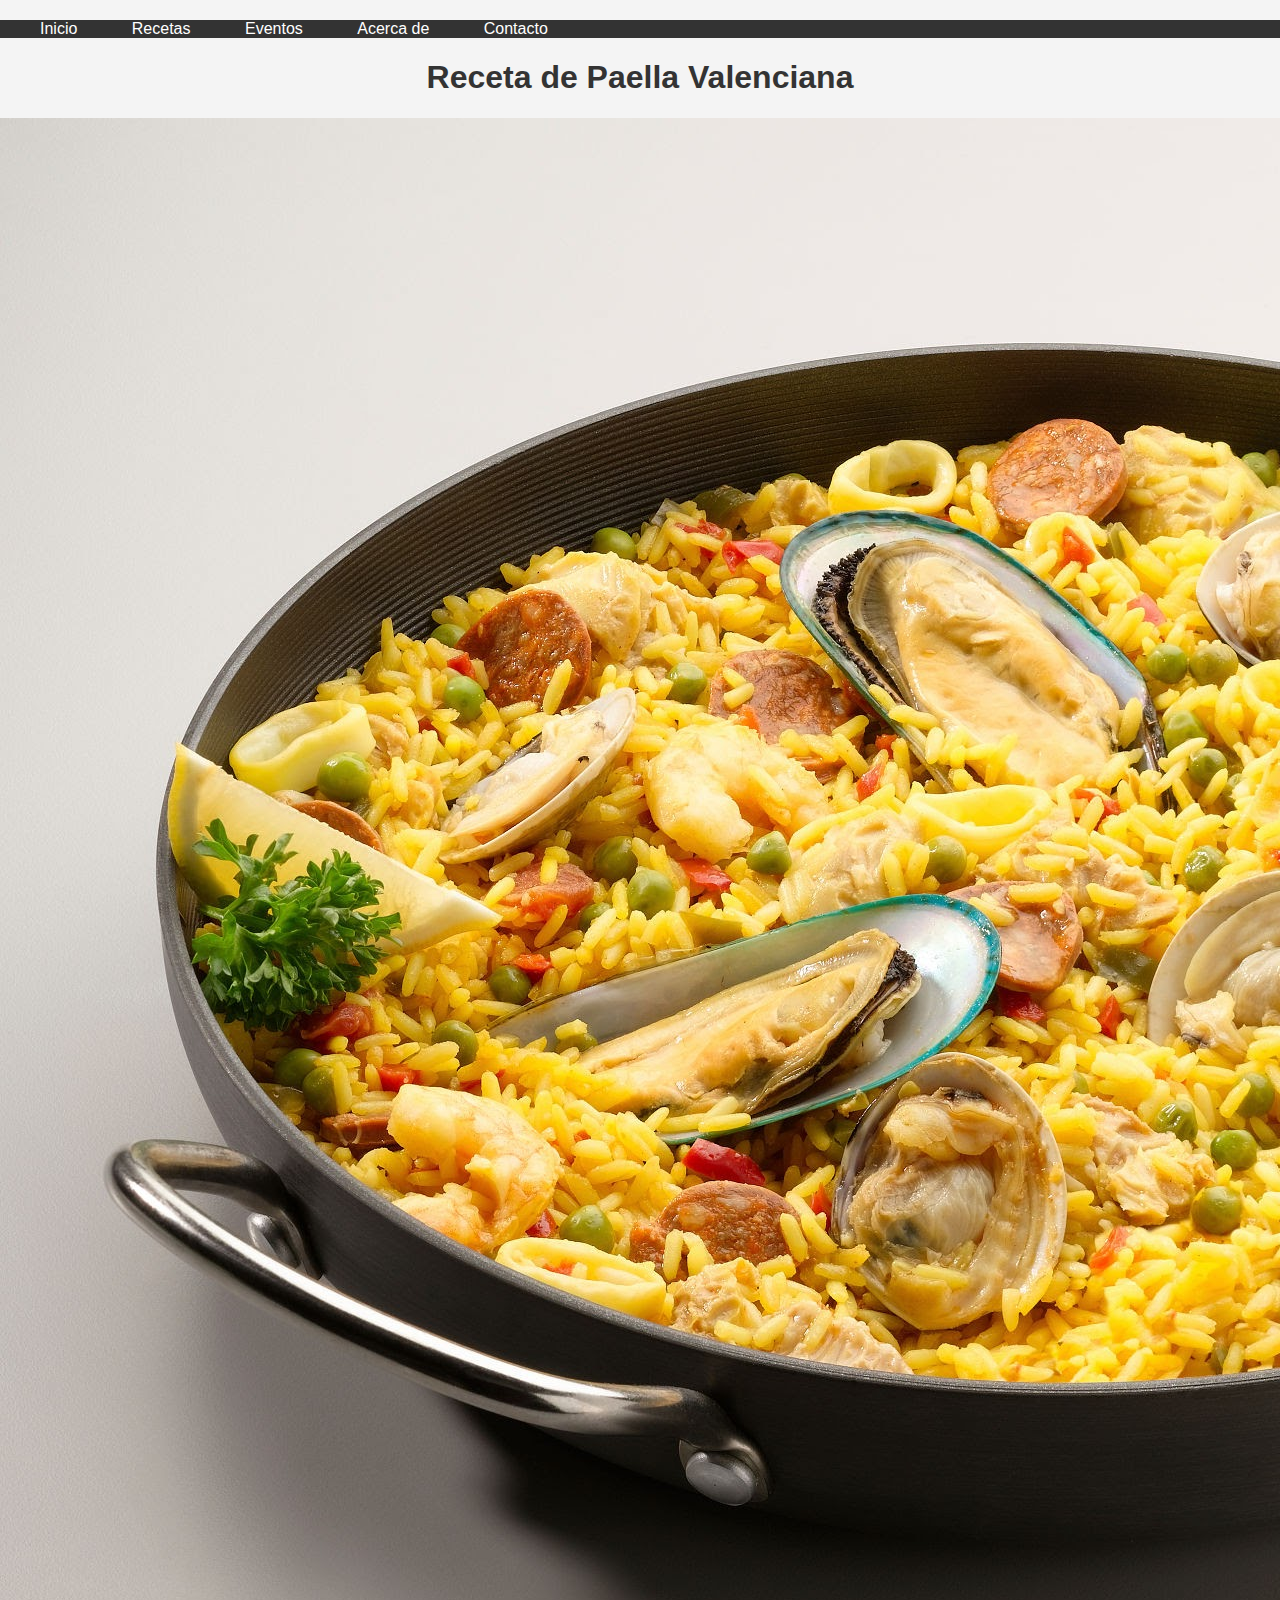
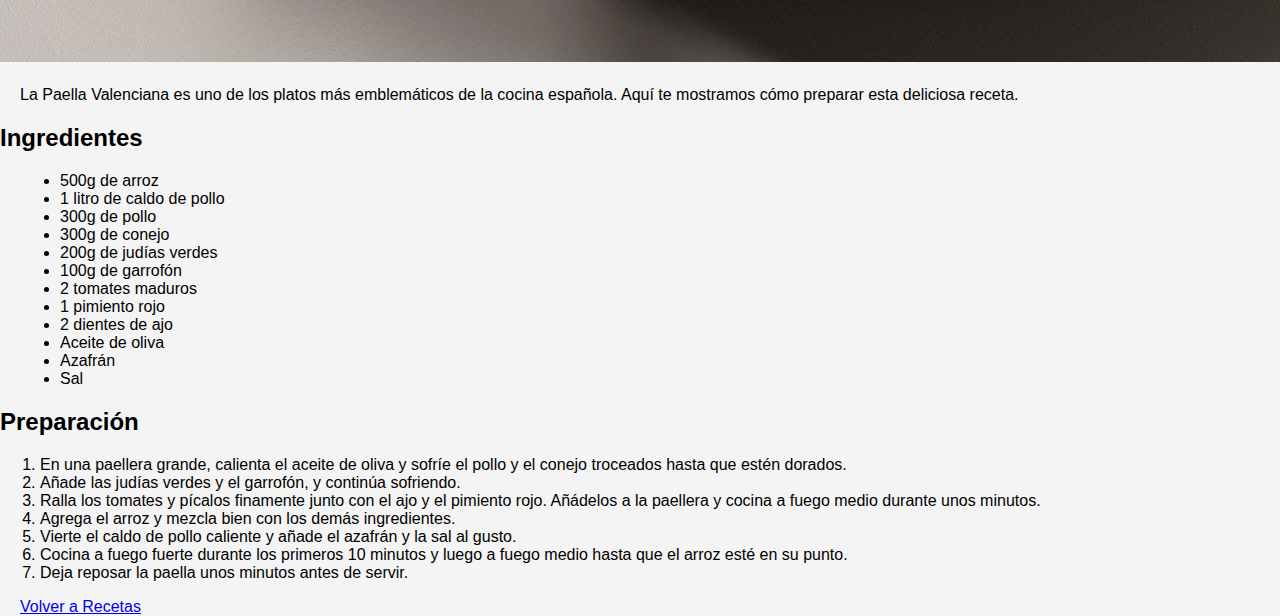
<file: receta1.html>
<!DOCTYPE html>
<html lang="es">
<head>
    <meta charset="UTF-8">
    <title>Receta de Paella Valenciana</title>
    <link rel="stylesheet" href="estilos/estilos.css">
</head>
<body>
    <!-- Menú de navegación -->
    <nav>
        <ul>
            <li><a href="index.html">Inicio</a></li>
            <li><a href="recetas.html">Recetas</a></li>
            <li><a href="eventos.html">Eventos</a></li>
            <li><a href="acerca.html">Acerca de</a></li>
            <li><a href="contacto.html">Contacto</a></li>
        </ul>
    </nav>

    <!-- Contenido principal -->
    <h1>Receta de Paella Valenciana</h1>

    <!-- Imagen de la paella valenciana -->
    <img src="imagenes/paella_valenciana.jpg" alt="Paella Valenciana" class="imagen-receta">

    <!-- Introducción a la receta -->
    <p>La Paella Valenciana es uno de los platos más emblemáticos de la cocina española. Aquí te mostramos cómo preparar esta deliciosa receta.</p>

    <!-- Lista de ingredientes -->
    <h2>Ingredientes</h2>
    <ul>
        <li>500g de arroz</li>
        <li>1 litro de caldo de pollo</li>
        <li>300g de pollo</li>
        <li>300g de conejo</li>
        <li>200g de judías verdes</li>
        <li>100g de garrofón</li>
        <li>2 tomates maduros</li>
        <li>1 pimiento rojo</li>
        <li>2 dientes de ajo</li>
        <li>Aceite de oliva</li>
        <li>Azafrán</li>
        <li>Sal</li>
    </ul>

    <!-- Instrucciones de preparación -->
    <h2>Preparación</h2>
    <ol>
        <li>En una paellera grande, calienta el aceite de oliva y sofríe el pollo y el conejo troceados hasta que estén dorados.</li>
        <li>Añade las judías verdes y el garrofón, y continúa sofriendo.</li>
        <li>Ralla los tomates y pícalos finamente junto con el ajo y el pimiento rojo. Añádelos a la paellera y cocina a fuego medio durante unos minutos.</li>
        <li>Agrega el arroz y mezcla bien con los demás ingredientes.</li>
        <li>Vierte el caldo de pollo caliente y añade el azafrán y la sal al gusto.</li>
        <li>Cocina a fuego fuerte durante los primeros 10 minutos y luego a fuego medio hasta que el arroz esté en su punto.</li>
        <li>Deja reposar la paella unos minutos antes de servir.</li>
    </ol>

    <!-- Enlace de regreso -->
    <a href="recetas.html">Volver a Recetas</a>
</body>
</html>
</file>
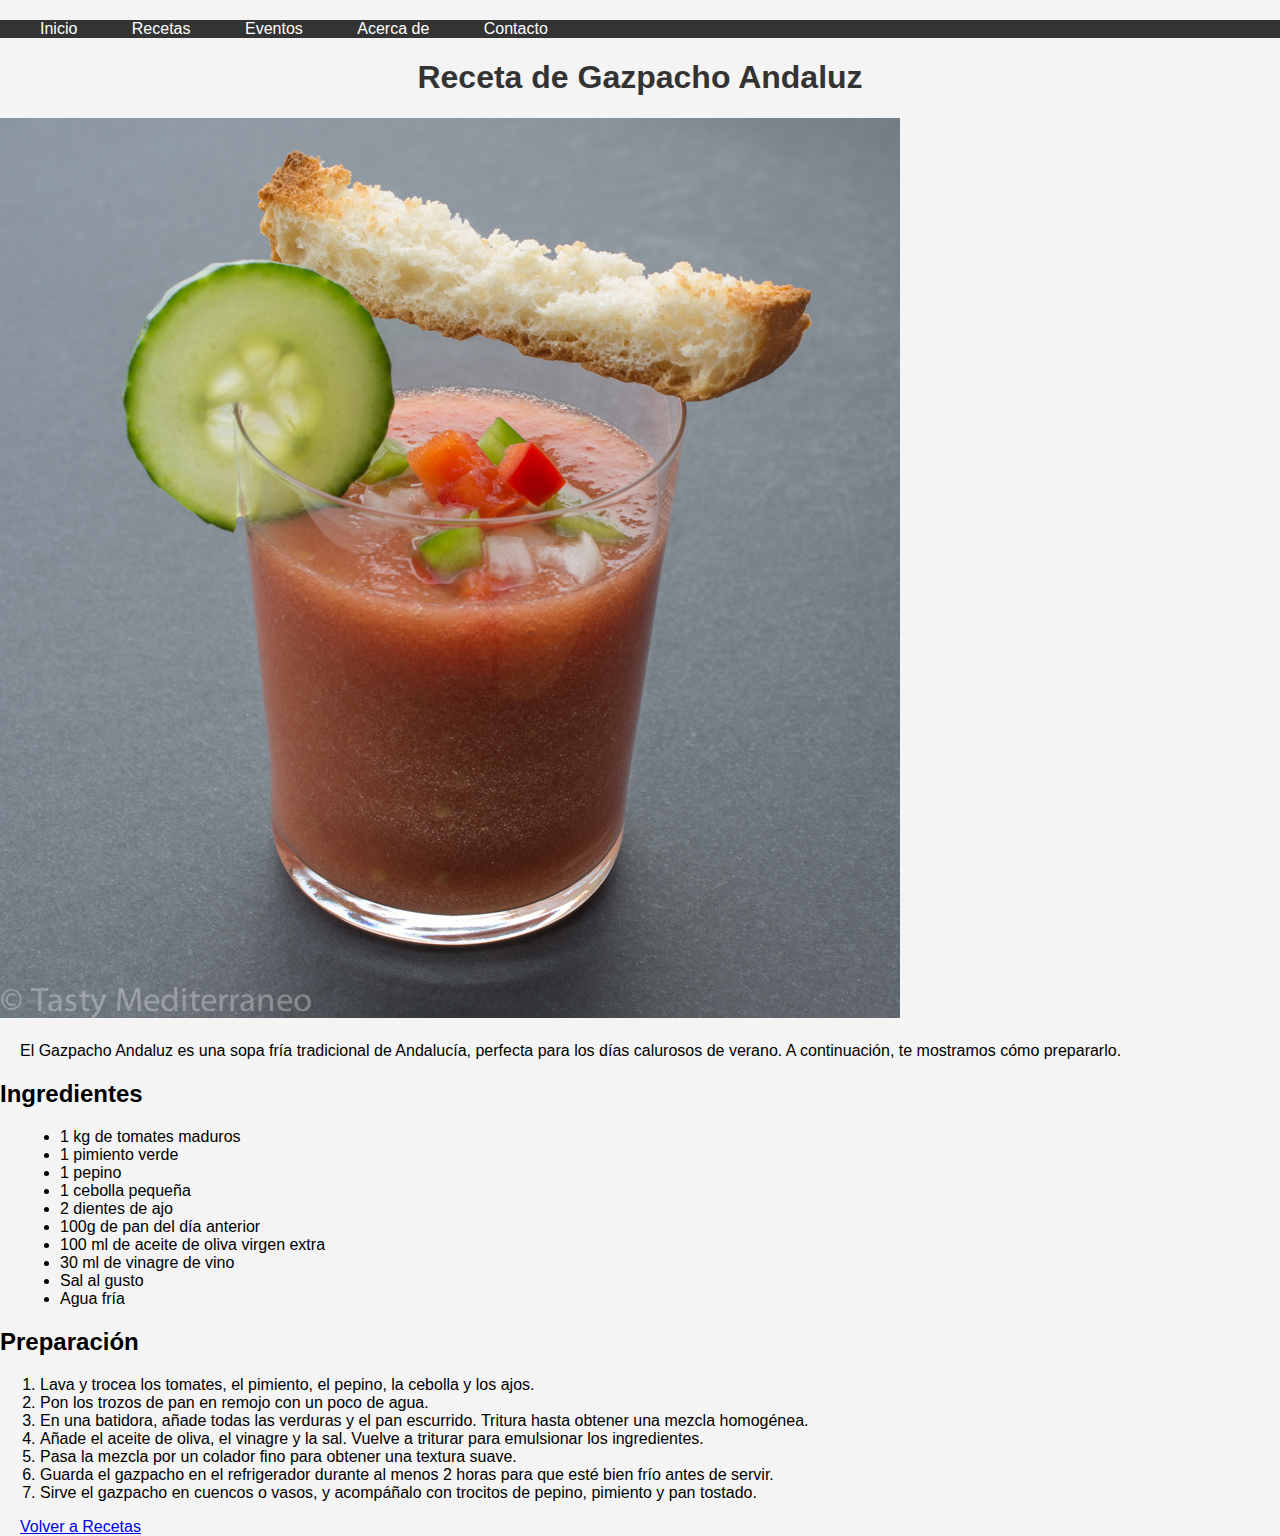
<file: receta2.html>
<!DOCTYPE html>
<html lang="es">
<head>
    <meta charset="UTF-8">
    <title>Receta de Gazpacho Andaluz</title>
    <link rel="stylesheet" href="estilos/estilos.css">
</head>
<body>
    <!-- Menú de navegación -->
    <nav>
        <ul>
            <li><a href="index.html">Inicio</a></li>
            <li><a href="recetas.html">Recetas</a></li>
            <li><a href="eventos.html">Eventos</a></li>
            <li><a href="acerca.html">Acerca de</a></li>
            <li><a href="contacto.html">Contacto</a></li>
        </ul>
    </nav>

    <!-- Contenido principal -->
    <h1>Receta de Gazpacho Andaluz</h1>

    <!-- Imagen del gazpacho andaluz -->
    <img src="imagenes/gazpacho_andaluz.jpg" alt="Gazpacho Andaluz" class="imagen-receta">

    <!-- Introducción a la receta -->
    <p>El Gazpacho Andaluz es una sopa fría tradicional de Andalucía, perfecta para los días calurosos de verano. A continuación, te mostramos cómo prepararlo.</p>

    <!-- Lista de ingredientes -->
    <h2>Ingredientes</h2>
    <ul>
        <li>1 kg de tomates maduros</li>
        <li>1 pimiento verde</li>
        <li>1 pepino</li>
        <li>1 cebolla pequeña</li>
        <li>2 dientes de ajo</li>
        <li>100g de pan del día anterior</li>
        <li>100 ml de aceite de oliva virgen extra</li>
        <li>30 ml de vinagre de vino</li>
        <li>Sal al gusto</li>
        <li>Agua fría</li>
    </ul>

    <!-- Instrucciones de preparación -->
    <h2>Preparación</h2>
    <ol>
        <li>Lava y trocea los tomates, el pimiento, el pepino, la cebolla y los ajos.</li>
        <li>Pon los trozos de pan en remojo con un poco de agua.</li>
        <li>En una batidora, añade todas las verduras y el pan escurrido. Tritura hasta obtener una mezcla homogénea.</li>
        <li>Añade el aceite de oliva, el vinagre y la sal. Vuelve a triturar para emulsionar los ingredientes.</li>
        <li>Pasa la mezcla por un colador fino para obtener una textura suave.</li>
        <li>Guarda el gazpacho en el refrigerador durante al menos 2 horas para que esté bien frío antes de servir.</li>
        <li>Sirve el gazpacho en cuencos o vasos, y acompáñalo con trocitos de pepino, pimiento y pan tostado.</li>
    </ol>

    <!-- Enlace de regreso -->
    <a href="recetas.html">Volver a Recetas</a>
</body>
</html>
</file>
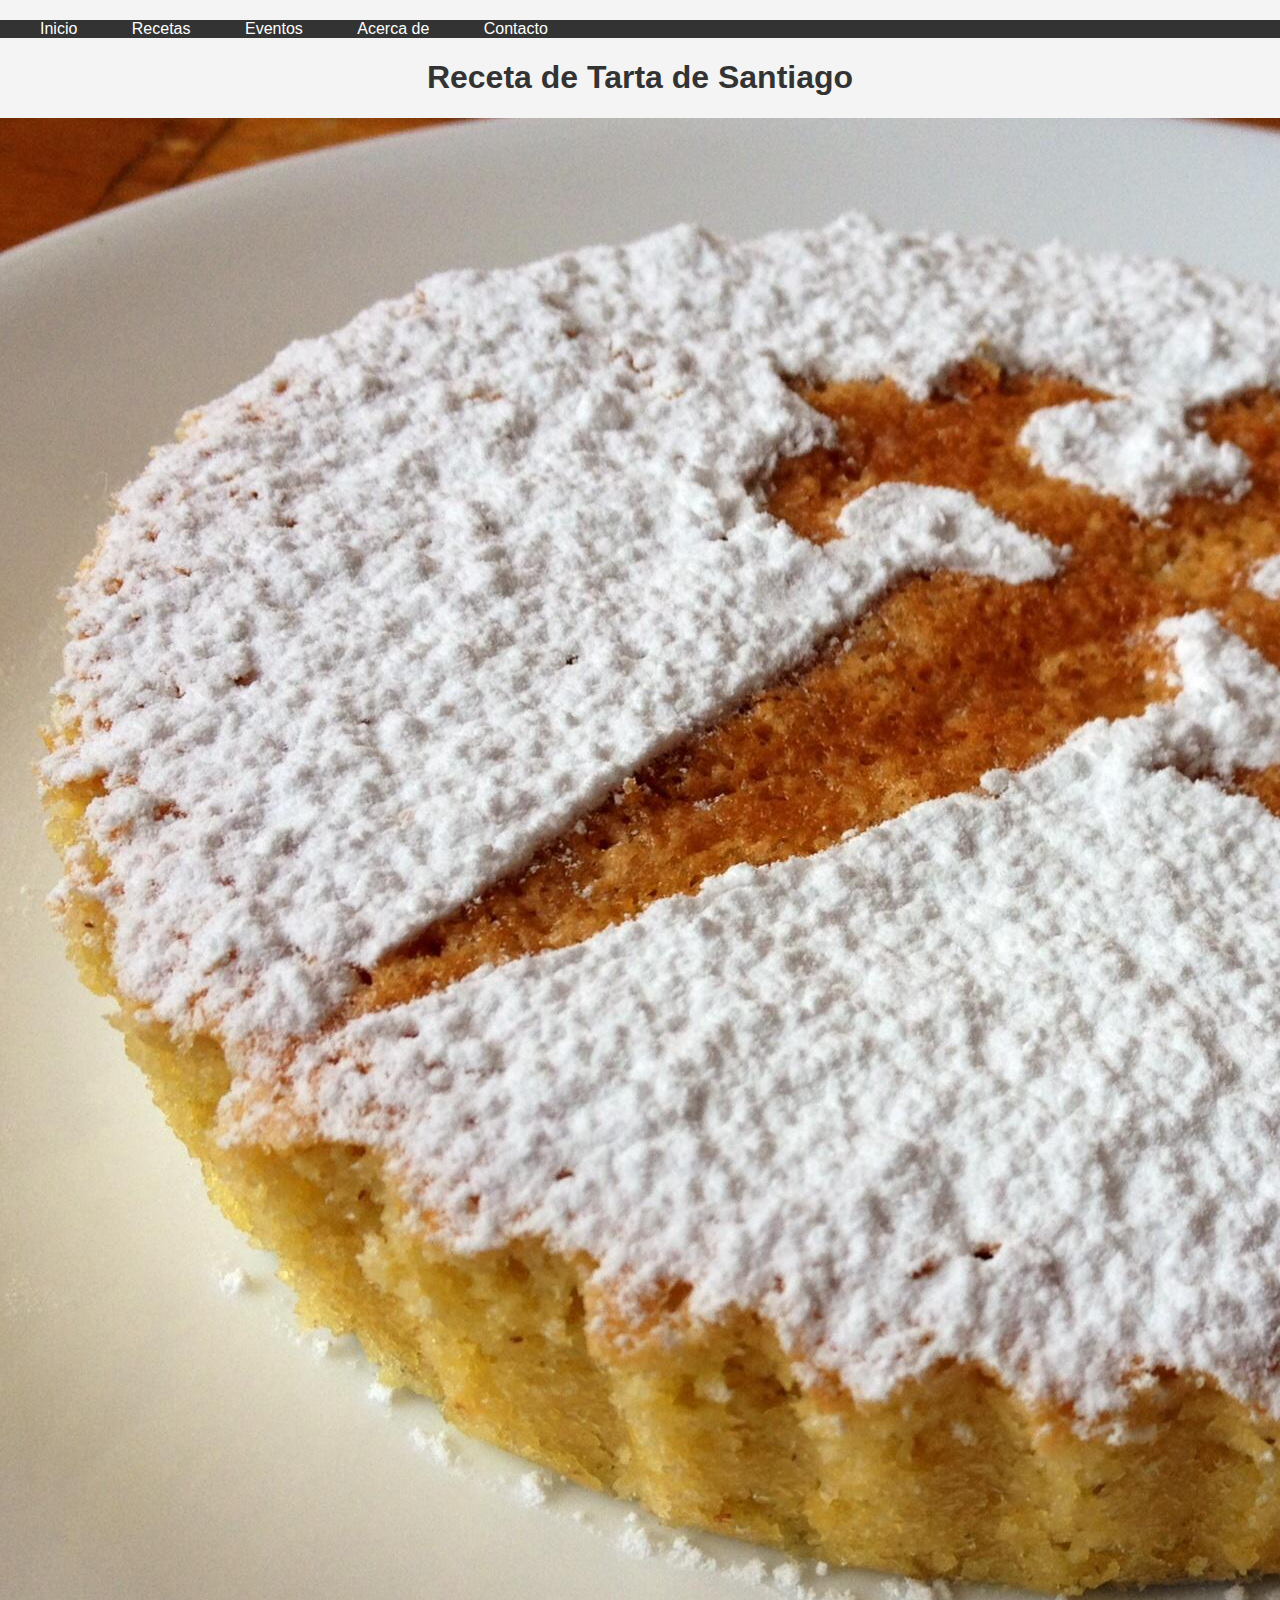
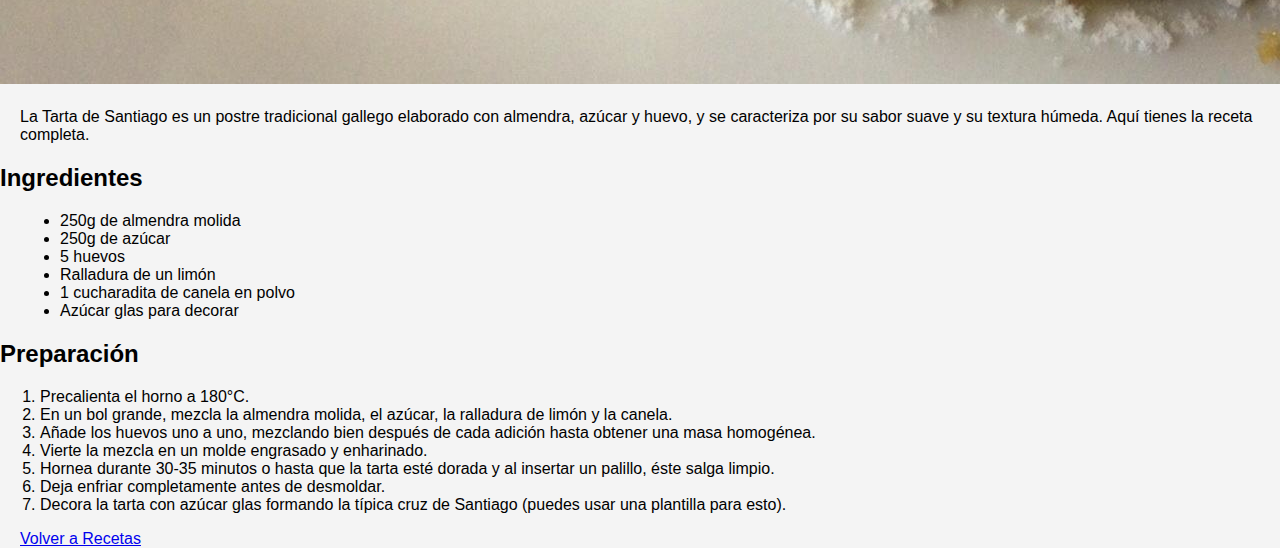
<file: receta3.html>
<!DOCTYPE html>
<html lang="es">
<head>
    <meta charset="UTF-8">
    <title>Receta de Tarta de Santiago</title>
    <link rel="stylesheet" href="estilos/estilos.css">
</head>
<body>
    <!-- Menú de navegación -->
    <nav>
        <ul>
            <li><a href="index.html">Inicio</a></li>
            <li><a href="productos.html">Recetas</a></li>
            <li><a href="servicios.html">Eventos</a></li>
            <li><a href="acerca.html">Acerca de</a></li>
            <li><a href="contacto.html">Contacto</a></li>
        </ul>
    </nav>

    <!-- Contenido principal -->
    <h1>Receta de Tarta de Santiago</h1>

    <!-- Imagen de la tarta de santiago -->
    <img src="imagenes/tarta_de_santiago.jpg" alt="Tarta de Santiago" class="imagen-receta">

    <!-- Introducción a la receta -->
    <p>La Tarta de Santiago es un postre tradicional gallego elaborado con almendra, azúcar y huevo, y se caracteriza por su sabor suave y su textura húmeda. Aquí tienes la receta completa.</p>

    <!-- Lista de ingredientes -->
    <h2>Ingredientes</h2>
    <ul>
        <li>250g de almendra molida</li>
        <li>250g de azúcar</li>
        <li>5 huevos</li>
        <li>Ralladura de un limón</li>
        <li>1 cucharadita de canela en polvo</li>
        <li>Azúcar glas para decorar</li>
    </ul>

    <!-- Instrucciones de preparación -->
    <h2>Preparación</h2>
    <ol>
        <li>Precalienta el horno a 180°C.</li>
        <li>En un bol grande, mezcla la almendra molida, el azúcar, la ralladura de limón y la canela.</li>
        <li>Añade los huevos uno a uno, mezclando bien después de cada adición hasta obtener una masa homogénea.</li>
        <li>Vierte la mezcla en un molde engrasado y enharinado.</li>
        <li>Hornea durante 30-35 minutos o hasta que la tarta esté dorada y al insertar un palillo, éste salga limpio.</li>
        <li>Deja enfriar completamente antes de desmoldar.</li>
        <li>Decora la tarta con azúcar glas formando la típica cruz de Santiago (puedes usar una plantilla para esto).</li>
    </ol>

    <!-- Enlace de regreso -->
    <a href="recetas.html">Volver a Recetas</a>
</body>
</html>
</file>
<file: estilos/estilos.css>
body {
    font-family: Arial, sans-serif;
    background-color: #f4f4f4;
    margin: 0;
    padding: 0;
    background-size: cover; /* Ajusta el tamaño de la imagen para cubrir toda la pantalla */
    background-repeat: no-repeat; /* Evita que la imagen se repita */
    background-attachment: fixed; /* La imagen de fondo se queda fija al hacer scroll */
}

nav {
    background-color: #333;
    color: white;
}

nav ul {
    list-style-type: none;
    padding: 0;
}

nav ul li {
    display: inline;
    margin-right: 10px;
}

nav ul li a {
    color: white;
    text-decoration: none;
}

h1 {
    color: #333;
    text-align: center;
}


p, ul, a, form {
    margin: 20px;
}

form label {
    display: block;
    margin-top: 10px;
}

form input, form textarea {
    width: 100%;
    padding: 8px;
    margin-top: 5px;
    margin-bottom: 10px;
}

imagen-receta {
    width: 100%;
    height: auto;
    max-width: 200px;
    display: block;
    margin: 0 auto;
    border: 2px solid #ddd;
    border-radius: 5px;
    margin-bottom: 20px;
}
</file>
